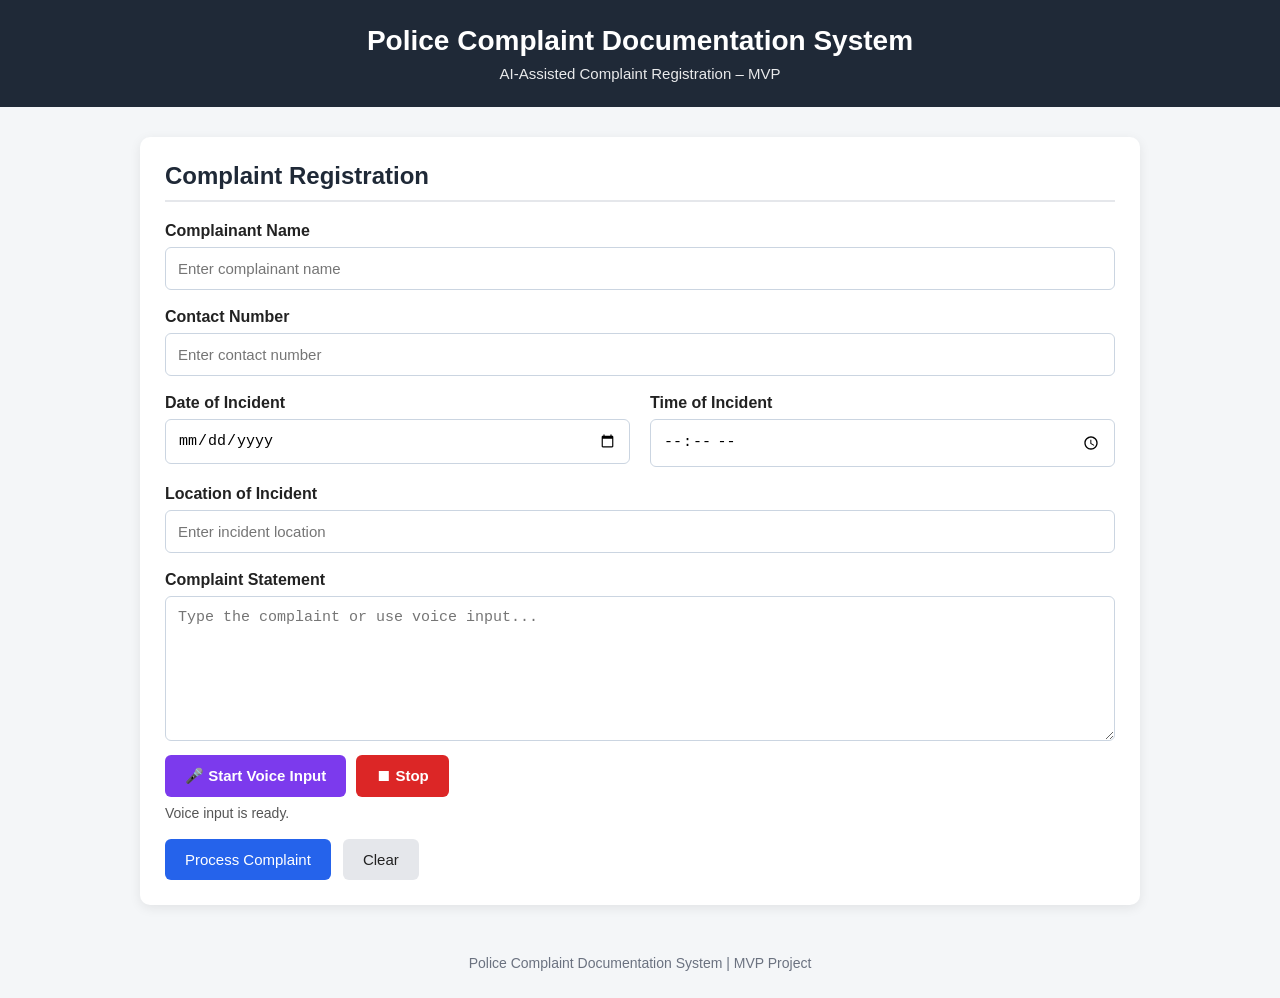
<file: index.html>
<!DOCTYPE html>
<html lang="en">
<head>
    <meta charset="UTF-8">
    <meta name="viewport" content="width=device-width, initial-scale=1.0">
    <title>Police Complaint Documentation System</title>
    <link rel="stylesheet" href="style.css">
</head>

<body>

    <header>
        <h1>Police Complaint Documentation System</h1>
        <p>AI-Assisted Complaint Registration – MVP</p>
    </header>

    <main>

        <section class="card">
            <h2>Complaint Registration</h2>

            <form id="complaintForm">

                <div class="form-group">
                    <label for="name">Complainant Name</label>
                    <input type="text" id="name"
                           placeholder="Enter complainant name">
                </div>

                <div class="form-group">
                    <label for="phone">Contact Number</label>
                    <input type="tel" id="phone"
                           placeholder="Enter contact number">
                </div>

                <div class="form-row">

                    <div class="form-group">
                        <label for="date">Date of Incident</label>
                        <input type="date" id="date">
                    </div>

                    <div class="form-group">
                        <label for="time">Time of Incident</label>
                        <input type="time" id="time">
                    </div>

                </div>

                <div class="form-group">
                    <label for="location">Location of Incident</label>
                    <input type="text" id="location"
                           placeholder="Enter incident location">
                </div>

             <div class="form-group">

    <label for="complaint">Complaint Statement</label>

    <textarea id="complaint"
              rows="7"
              placeholder="Type the complaint or use voice input..."></textarea>

    <div class="voice-controls">

        <button type="button"
                id="startVoiceBtn"
                class="voice-btn"
                onclick="startVoiceInput()">
            🎤 Start Voice Input
        </button>

        <button type="button"
                id="stopVoiceBtn"
                class="stop-btn"
                onclick="stopVoiceInput()"
                >
            ⏹ Stop
        </button>

    </div>

    <p id="voiceStatus" class="voice-status">
        Voice input is ready.
    </p>

</div>

                <p id="errorMessage"></p>

                <div class="button-group">
                    <button type="button"
                            onclick="processComplaint()"
                            class="primary-btn">
                        Process Complaint
                    </button>

                    <button type="button"
                            onclick="clearComplaint()"
                            class="secondary-btn">
                        Clear
                    </button>
                </div>

            </form>
        </section>


       <section class="card preview-card" id="previewSection" style="display: none;">

    <h2>Complaint Preview</h2>

    <div id="preview">

        <p class="empty-message">
            Processed complaint details will appear here.
        </p>

    </div>

</section>


<section class="card extracted-section" id="extractedSection" style="display: none;">

    <h2>🔍 Extracted Information</h2>

    <div id="extractedInfo">

        <p>
            Process a complaint to see extracted information.
        </p>

    </div>

</section>

<section class="card missing-info-section" id="missingSection" style="display: none;">

    <h2>⚠ Missing Information & Writer Questions</h2>

    <p class="review-info">
        The system does not assume missing information.
        It suggests questions for the Writer to ask the complainant.
    </p>

    <div id="missingInfo">

        <p>
            Process a complaint to identify missing information.
        </p>

    </div>

</section>


<section class="card review-card" id="reviewSection" style="display: none;">

    <h2>Writer Review & Approval</h2>

    <p class="review-info">
        Review the complaint carefully before approval.
        The Writer is responsible for verifying the information.
    </p>

    <div class="form-group">

        <label for="reviewComplaint">
            Complaint Draft
        </label>

        <textarea id="reviewComplaint"
                  rows="8"
                  placeholder="The processed complaint draft will appear here..."></textarea>

    </div>

    <div class="verification-box">

        <strong>Verification Rule</strong>

        <p>
            Verify that every statement matches the complainant's
            original statement. Do not add unsupported facts.
        </p>

    </div>

    <button type="button"
            onclick="approveComplaint()"
            class="approve-btn">

        Approve Complaint

    </button>

    <p id="approvalStatus"></p>

</section>

    </main>


    <footer>
        <p>Police Complaint Documentation System | MVP Project</p>
    </footer>

    <script src="script.js"></script>

</body>
</html>
</file>
<file: style.css>
* {
    box-sizing: border-box;
    margin: 0;
    padding: 0;
}

body {
    font-family: Arial, sans-serif;
    background: #f4f6f8;
    color: #222;
}

header {
    background: #1f2937;
    color: white;
    text-align: center;
    padding: 25px;
}

header h1 {
    font-size: 28px;
    margin-bottom: 8px;
}

header p {
    font-size: 15px;
    opacity: 0.9;
}

main {
    width: 90%;
    max-width: 1000px;
    margin: 30px auto;
}

.card {
    background: white;
    padding: 25px;
    margin-bottom: 25px;
    border-radius: 10px;
    box-shadow: 0 3px 12px rgba(0, 0, 0, 0.08);
}

.card h2 {
    margin-bottom: 20px;
    color: #1f2937;
    border-bottom: 2px solid #e5e7eb;
    padding-bottom: 10px;
}

.form-group {
    margin-bottom: 18px;
}

.form-row {
    display: flex;
    gap: 20px;
}

.form-row .form-group {
    flex: 1;
}

label {
    display: block;
    font-weight: bold;
    margin-bottom: 7px;
}

input,
textarea {
    width: 100%;
    padding: 12px;
    border: 1px solid #cbd5e1;
    border-radius: 6px;
    font-size: 15px;
    outline: none;
}

input:focus,
textarea:focus {
    border-color: #2563eb;
}

textarea {
    resize: vertical;
}

.button-group {
    display: flex;
    gap: 12px;
    margin-top: 10px;
}

button {
    padding: 12px 20px;
    border: none;
    border-radius: 6px;
    font-size: 15px;
    cursor: pointer;
}

.primary-btn {
    background: #2563eb;
    color: white;
}

.primary-btn:hover {
    background: #1d4ed8;
}

.secondary-btn {
    background: #e5e7eb;
    color: #222;
}

.secondary-btn:hover {
    background: #d1d5db;
}

#errorMessage {
    color: #dc2626;
    margin-bottom: 10px;
    font-weight: bold;
}

.empty-message {
    color: #6b7280;
    text-align: center;
    padding: 20px;
}

.complaint-preview {
    border: 1px solid #d1d5db;
    padding: 20px;
    border-radius: 8px;
    background: #f9fafb;
}

.complaint-preview h3 {
    text-align: center;
    margin-bottom: 20px;
}

.preview-item {
    margin-bottom: 12px;
}

.preview-item strong {
    display: inline-block;
    width: 180px;
}

footer {
    text-align: center;
    padding: 20px;
    color: #6b7280;
    font-size: 14px;
}

@media (max-width: 700px) {

    .form-row {
        flex-direction: column;
        gap: 0;
    }

    main {
        width: 95%;
    }

    .button-group {
        flex-direction: column;
    }

    button {
        width: 100%;
    }
}

.verification-box {
    margin-top: 20px;
    padding: 15px;
    border-left: 5px solid #2563eb;
    background: #eff6ff;
    border-radius: 6px;
}

.verification-box strong {
    color: #1d4ed8;
}

.verification-box p {
    margin-top: 8px;
    line-height: 1.5;
}

.review-info {
    color: #555;
    margin-bottom: 20px;
    line-height: 1.5;
}

.review-card textarea {
    background: #fafafa;
    line-height: 1.6;
}

.approve-btn {
    margin-top: 18px;
    background: #15803d;
    color: white;
    font-weight: bold;
}

.approve-btn:hover {
    background: #166534;
}

.approval-success {
    margin-top: 15px;
    padding: 12px;
    background: #dcfce7;
    color: #166534;
    border-radius: 6px;
    font-weight: bold;
}

.approval-error {
    margin-top: 15px;
    padding: 12px;
    background: #fee2e2;
    color: #991b1b;
    border-radius: 6px;
    font-weight: bold;
}

.voice-controls {
    display: flex;
    gap: 10px;
    margin-top: 10px;
}

.voice-btn {
    background: #7c3aed;
    color: white;
    font-weight: bold;
}

.voice-btn:hover {
    background: #6d28d9;
}

.stop-btn {
    background: #dc2626;
    color: white;
    font-weight: bold;
}

.stop-btn:hover {
    background: #b91c1c;
}

.voice-controls button:disabled {
    opacity: 0.5;
    cursor: not-allowed;
}

.voice-status {
    margin-top: 8px;
    font-size: 14px;
    color: #555;
}

/* ==========================================
   STAGE 7 - EXTRACTED INFORMATION
   ========================================== */

.extracted-section {
    margin-top: 25px;
    padding: 20px;
    border-radius: 12px;
    background: #f8f9fa;
    border: 1px solid #ddd;
}

.extracted-section h2 {
    margin-top: 0;
}

.info-row {
    display: flex;
    justify-content: space-between;
    gap: 20px;
    padding: 10px 0;
    border-bottom: 1px solid #e5e5e5;
}

.info-row:last-child {
    border-bottom: none;
}

.info-row strong {
    min-width: 160px;
}

/* ==========================================
   STAGE 8 - MISSING INFORMATION
   ========================================== */

.missing-info-section {
    margin-top: 20px;
}

.missing-item {
    padding: 15px;
    margin-bottom: 12px;
    border-radius: 8px;
    border: 1px solid #ddd;
    background: #fafafa;
}

.question-row {
    margin-top: 8px;
    padding: 10px;
    border-radius: 6px;
    background: #f1f1f1;
}

.question-row strong {
    display: block;
    margin-bottom: 5px;
}
</file>
